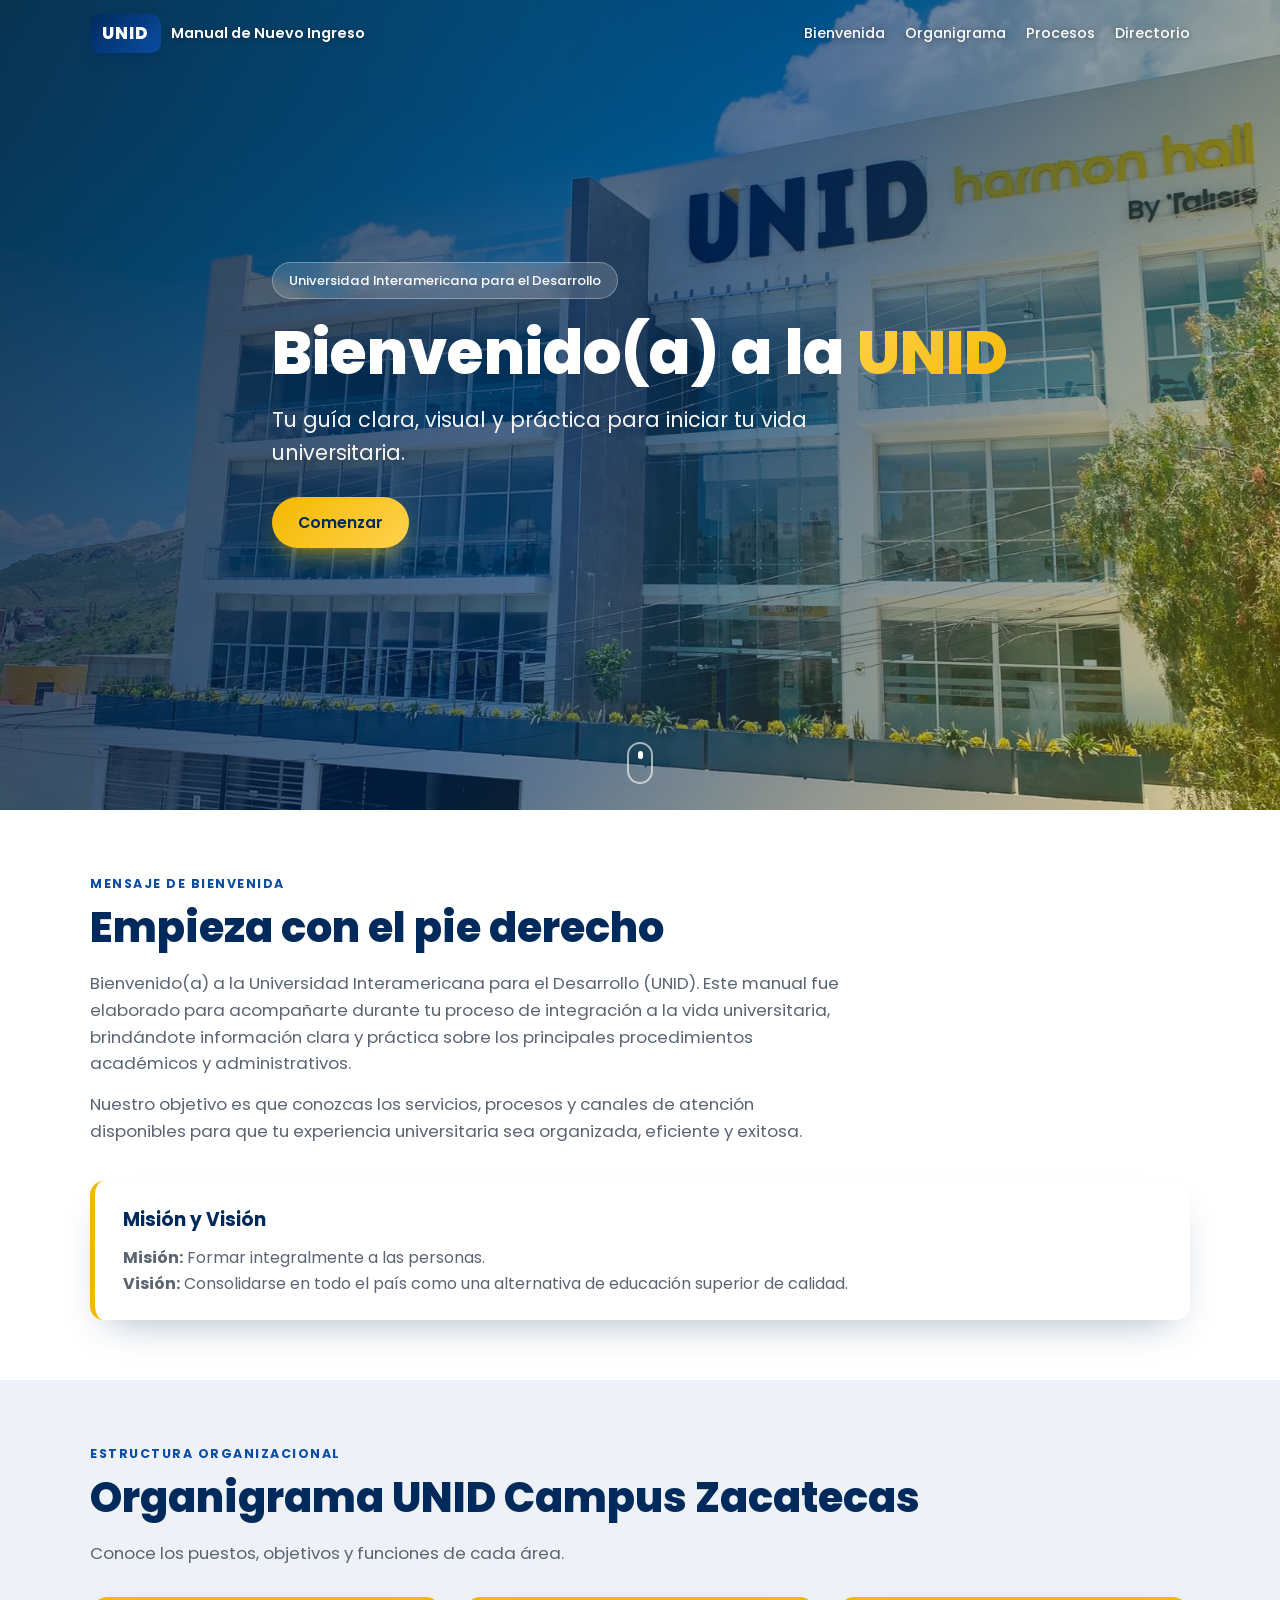
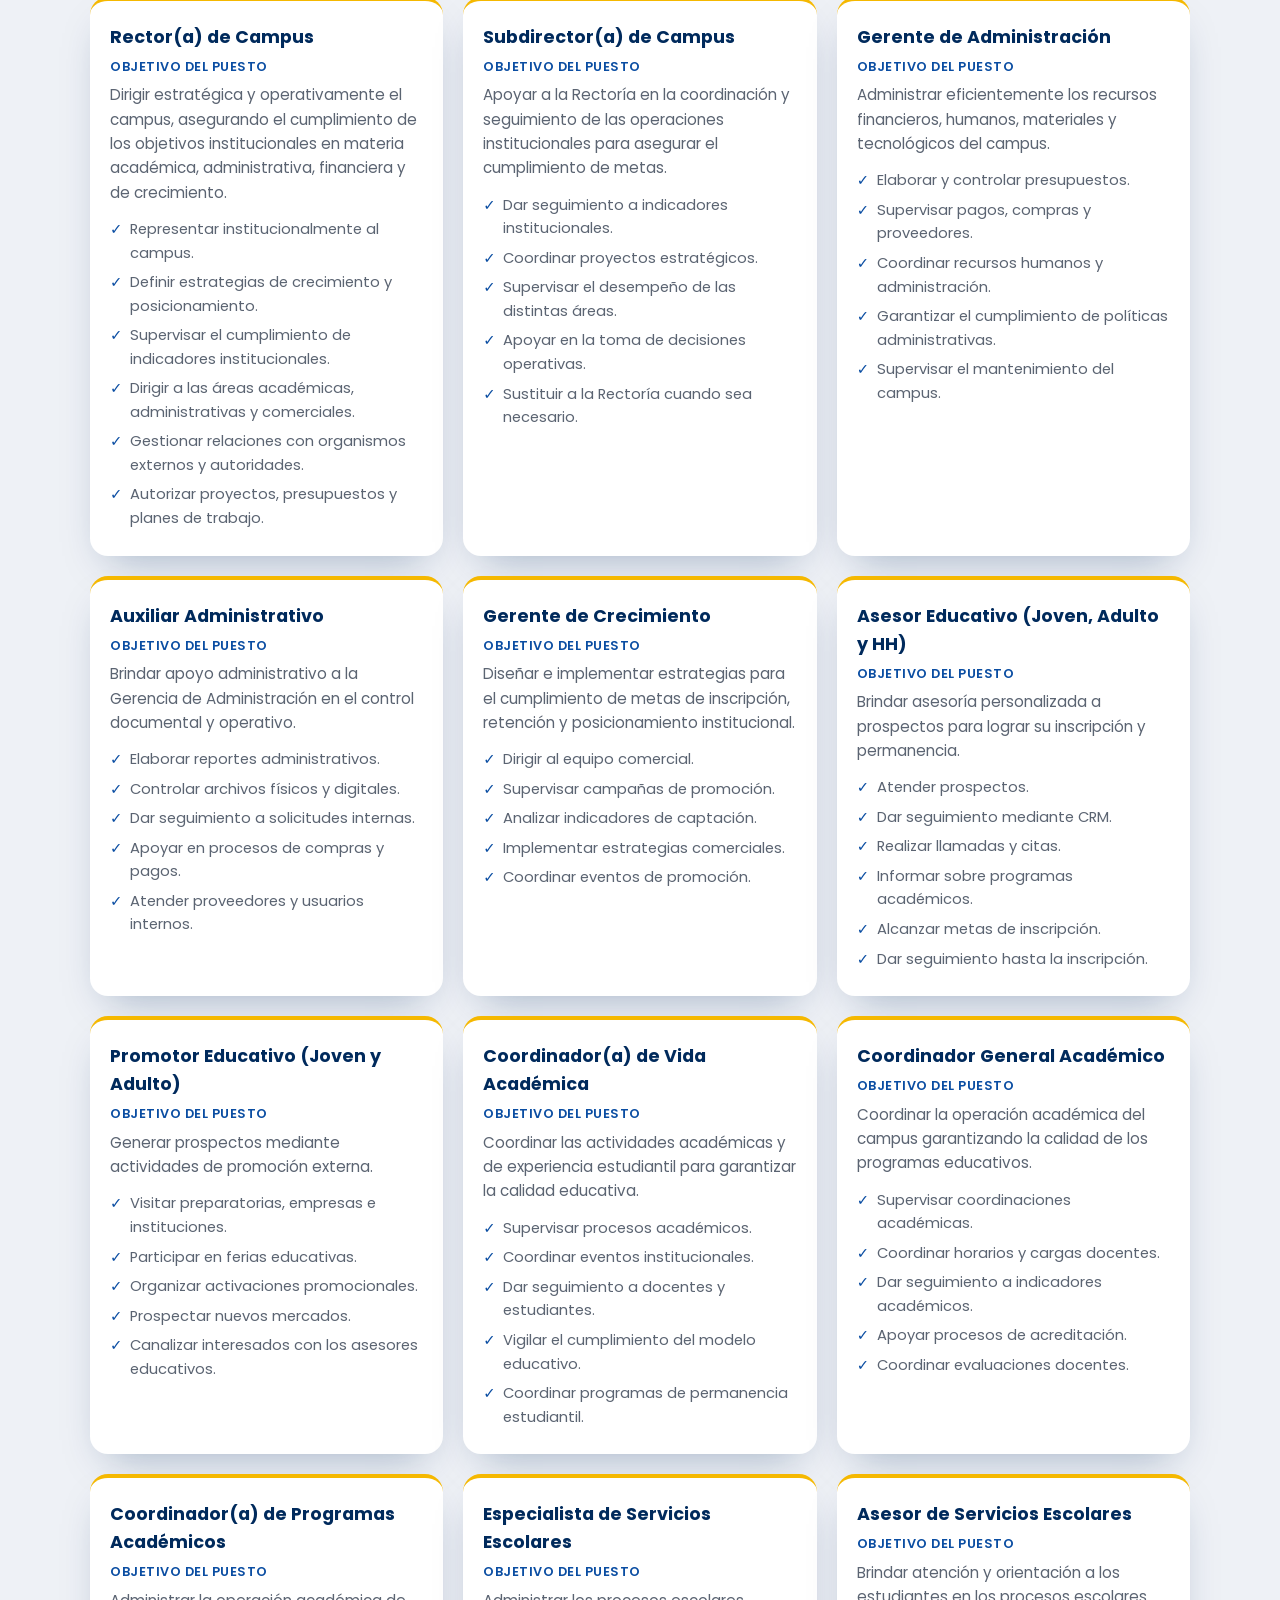
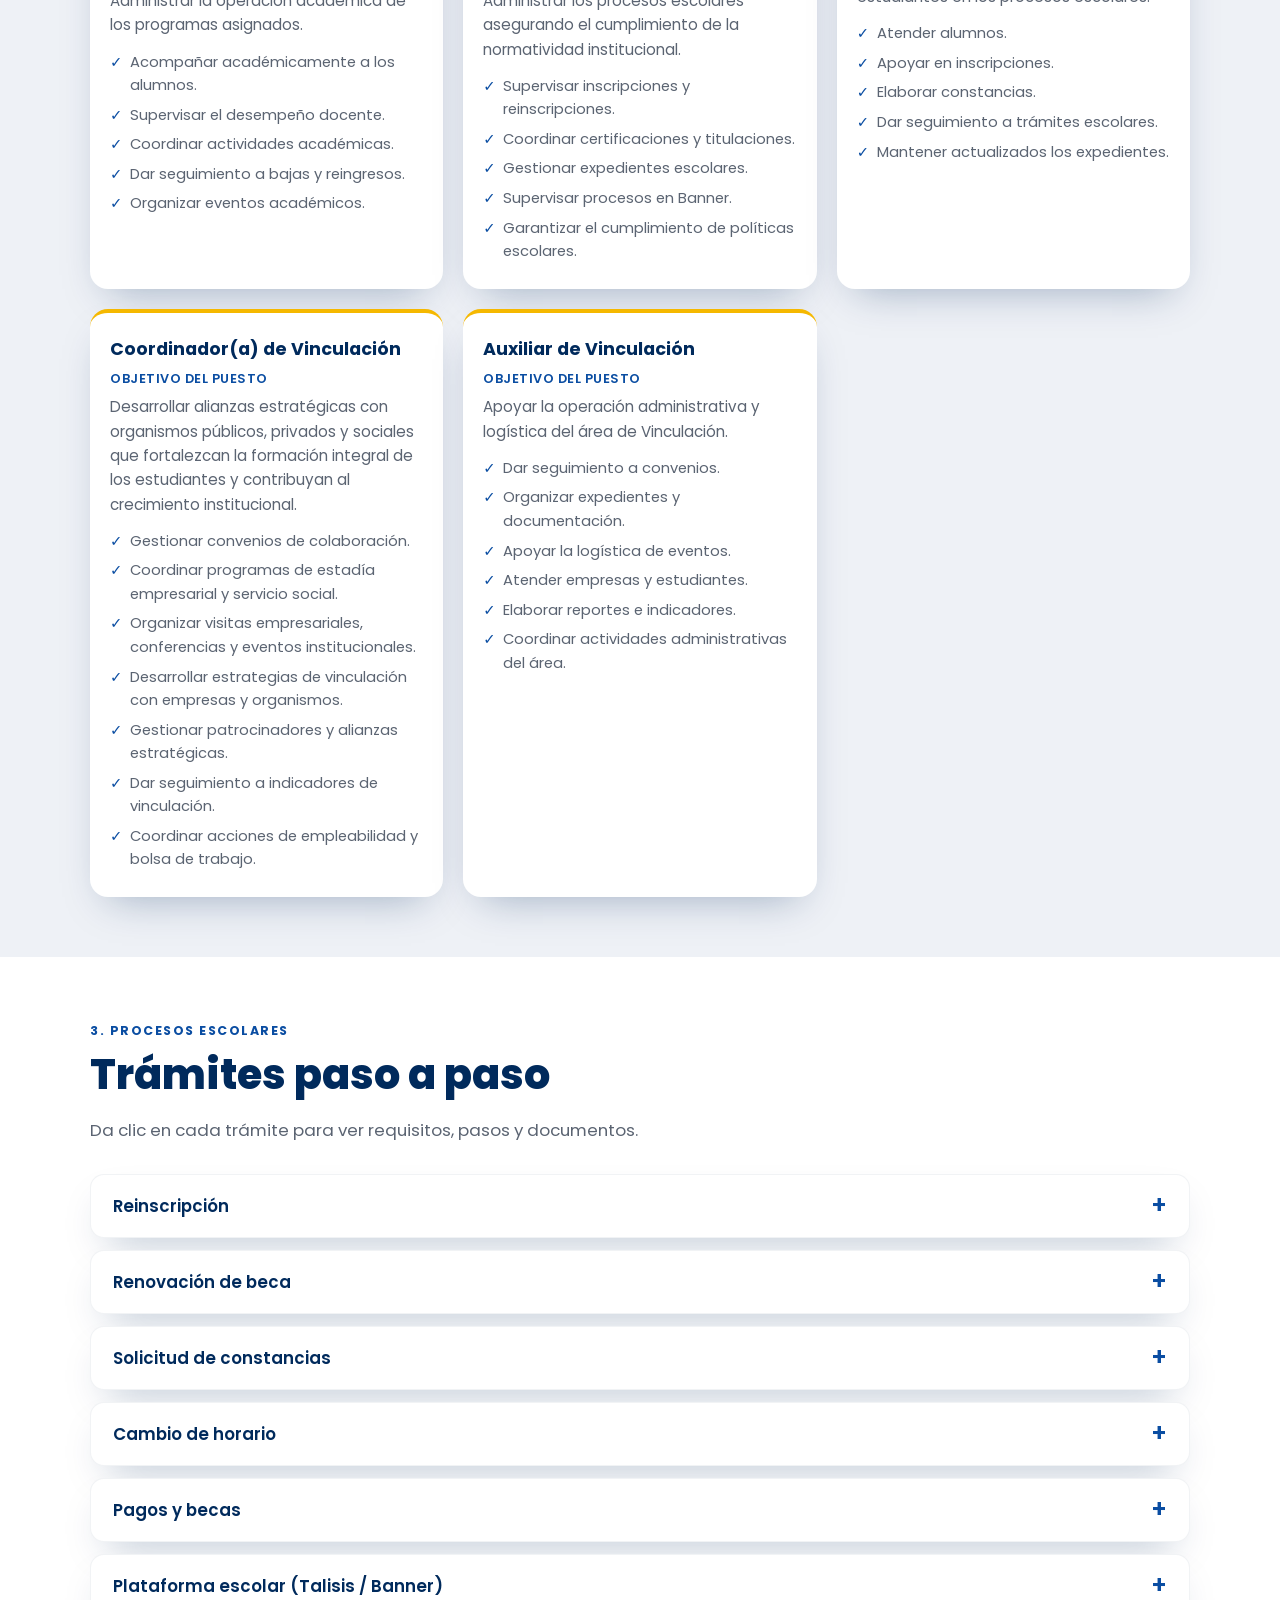
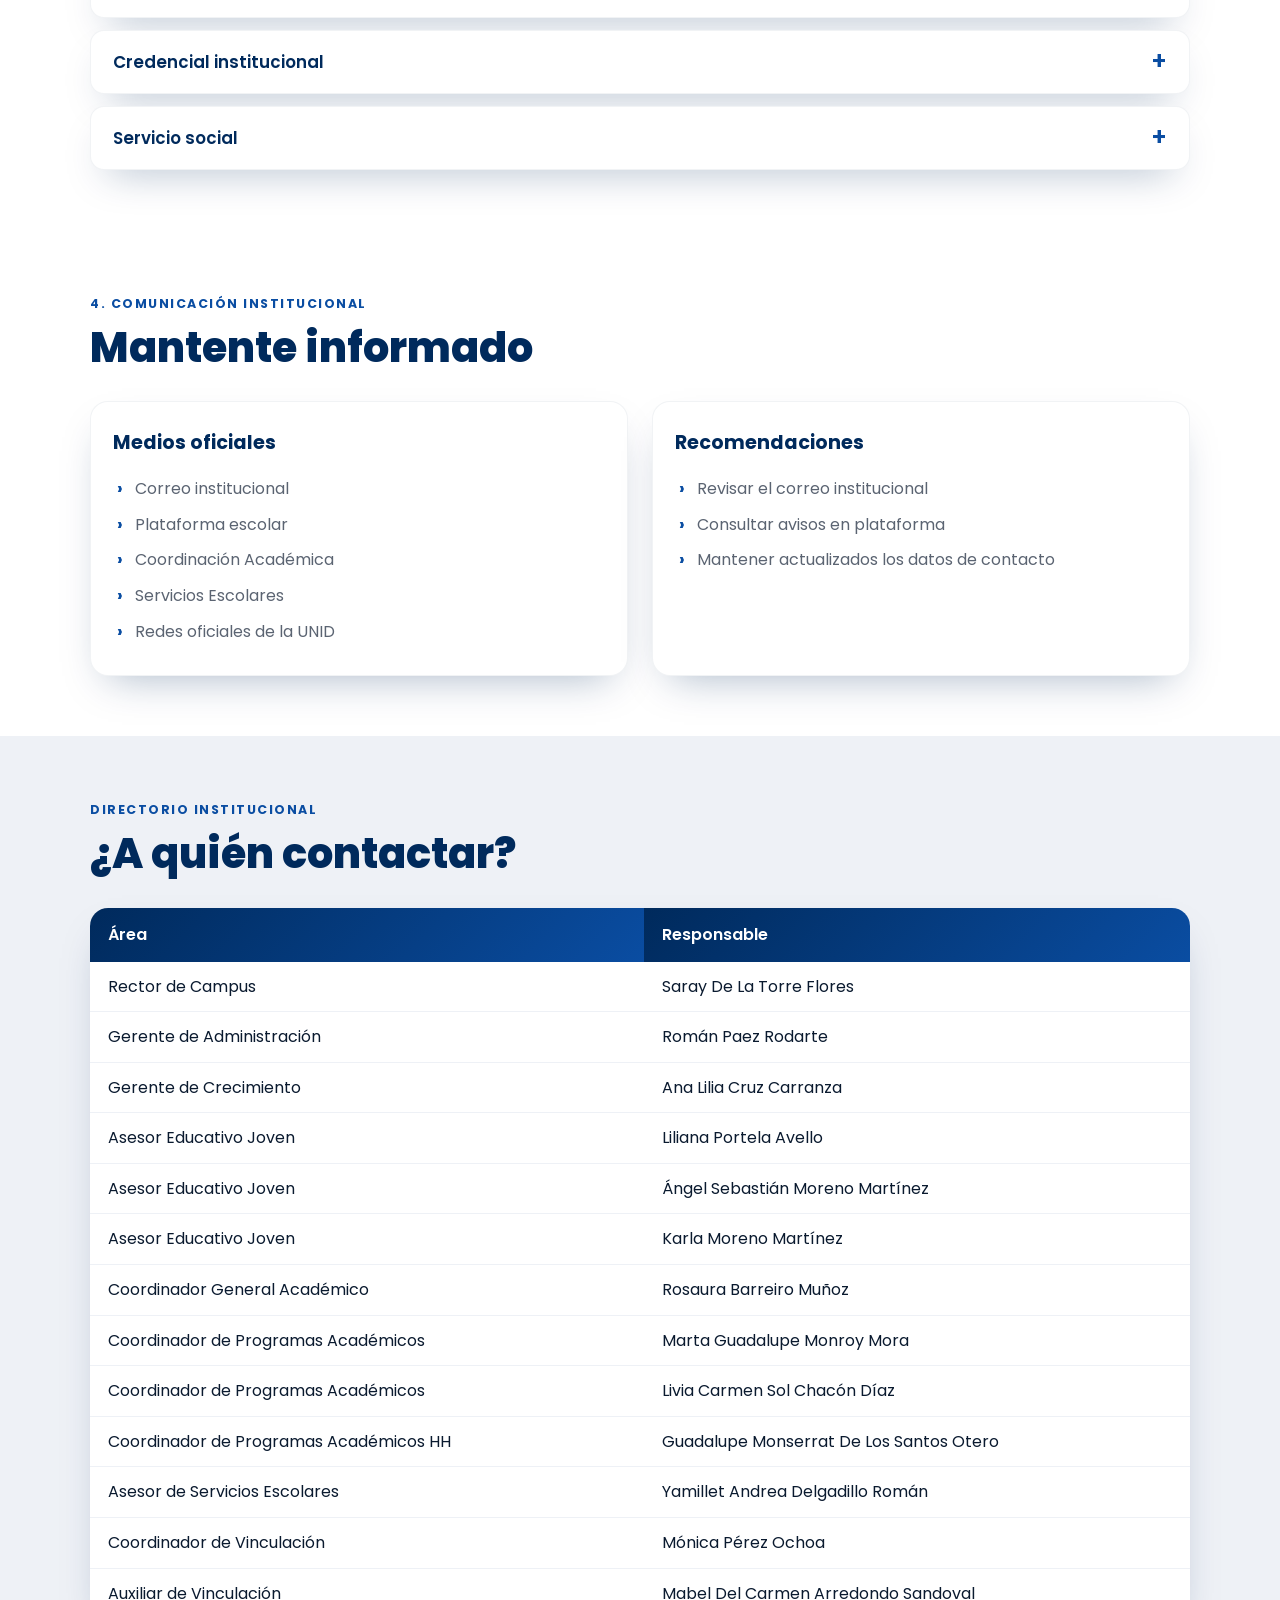
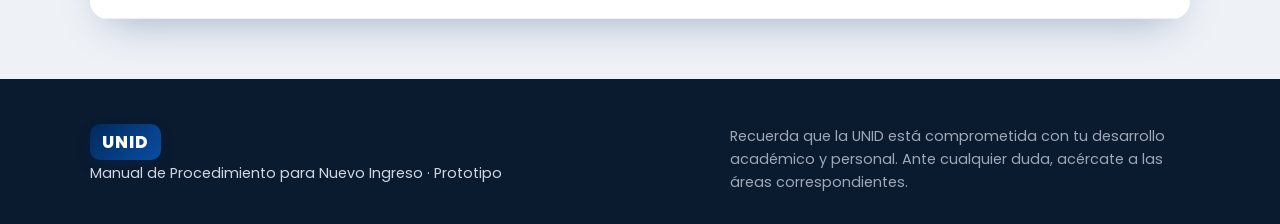
<file: index.html>
<!DOCTYPE html>
<html lang="es">
<head>
  <meta charset="UTF-8" />
  <meta name="viewport" content="width=device-width, initial-scale=1.0, maximum-scale=1.0, user-scalable=yes" />
  <title>Manual de Nuevo Ingreso · UNID</title>
  <link rel="preconnect" href="https://fonts.googleapis.com" />
  <link rel="preconnect" href="https://fonts.gstatic.com" crossorigin />
  <link href="https://fonts.googleapis.com/css2?family=Poppins:wght@300;400;500;600;700;800&display=swap" rel="stylesheet" />
  <link rel="stylesheet" href="css/styles.css" />
</head>
<body>

  <!-- ===== NAVBAR ===== -->
  <header class="navbar" id="navbar">
    <div class="nav-inner">
      <a href="index.html" class="brand">
        <span class="brand-logo">UNID</span>
        <span class="brand-text">Manual de Nuevo Ingreso</span>
      </a>
      <nav class="nav-links" id="navLinks">
        <a href="#bienvenida">Bienvenida</a>
        <a href="#organigrama">Organigrama</a>
        <a href="#procesos">Procesos</a>
        <a href="#directorio">Directorio</a>
      </nav>
      <button class="nav-toggle" id="navToggle" aria-label="Abrir menú">
        <span></span><span></span><span></span>
      </button>
    </div>
  </header>

  <!-- ===== HERO ===== -->
  <section class="hero" id="inicio">
    <div class="hero-photo" id="heroPhoto" style="background-image: url('img/campus.jpg'); background-size: cover; background-position: center;"></div>
    <div class="hero-overlay"></div>
    <div class="hero-content">
      <span class="hero-tag">Universidad Interamericana para el Desarrollo</span>
      <h1>Bienvenido(a) a la <span class="hl">UNID</span></h1>
      <p>Tu guía clara, visual y práctica para iniciar tu vida universitaria.</p>
      <div class="hero-btns">
        <a href="#bienvenida" class="btn btn-primary">Comenzar</a>
      </div>
    </div>
    <div class="scroll-hint"><span></span></div>
  </section>

  <!-- ===== BIENVENIDA ===== -->
  <section class="section" id="bienvenida">
    <div class="container reveal">
      <span class="eyebrow">Mensaje de bienvenida</span>
      <h2 class="section-title">Empieza con el pie derecho</h2>
      <p class="lead">
        Bienvenido(a) a la Universidad Interamericana para el Desarrollo (UNID). Este manual fue
        elaborado para acompañarte durante tu proceso de integración a la vida universitaria,
        brindándote información clara y práctica sobre los principales procedimientos académicos y
        administrativos.
      </p>
      <p class="lead">
        Nuestro objetivo es que conozcas los servicios, procesos y canales de atención disponibles
        para que tu experiencia universitaria sea organizada, eficiente y exitosa.
      </p>
      <div class="qa">
        <h3>Misión y Visión</h3>
        <p><strong>Misión:</strong> Formar integralmente a las personas.</p>
        <p><strong>Visión:</strong> Consolidarse en todo el país como una alternativa de educación superior de calidad.</p>
      </div>
    </div>
  </section>

  <!-- ===== ORGANIGRAMA ===== -->
  <section class="section section-alt" id="organigrama">
    <div class="container">
      <div class="reveal">
        <span class="eyebrow">Estructura organizacional</span>
        <h2 class="section-title">Organigrama UNID Campus Zacatecas</h2>
        <p class="lead">Conoce los puestos, objetivos y funciones de cada área.</p>
      </div>
      <div class="org-grid">

        <article class="office reveal">
          <h3>Rector(a) de Campus</h3>
          <div class="sub">Objetivo del puesto</div>
          <p class="obj-text">Dirigir estratégica y operativamente el campus, asegurando el cumplimiento de los objetivos institucionales en materia académica, administrativa, financiera y de crecimiento.</p>
          <ul>
            <li>Representar institucionalmente al campus.</li>
            <li>Definir estrategias de crecimiento y posicionamiento.</li>
            <li>Supervisar el cumplimiento de indicadores institucionales.</li>
            <li>Dirigir a las áreas académicas, administrativas y comerciales.</li>
            <li>Gestionar relaciones con organismos externos y autoridades.</li>
            <li>Autorizar proyectos, presupuestos y planes de trabajo.</li>
          </ul>
        </article>

        <article class="office reveal">
          <h3>Subdirector(a) de Campus</h3>
          <div class="sub">Objetivo del puesto</div>
          <p class="obj-text">Apoyar a la Rectoría en la coordinación y seguimiento de las operaciones institucionales para asegurar el cumplimiento de metas.</p>
          <ul>
            <li>Dar seguimiento a indicadores institucionales.</li>
            <li>Coordinar proyectos estratégicos.</li>
            <li>Supervisar el desempeño de las distintas áreas.</li>
            <li>Apoyar en la toma de decisiones operativas.</li>
            <li>Sustituir a la Rectoría cuando sea necesario.</li>
          </ul>
        </article>

        <article class="office reveal">
          <h3>Gerente de Administración</h3>
          <div class="sub">Objetivo del puesto</div>
          <p class="obj-text">Administrar eficientemente los recursos financieros, humanos, materiales y tecnológicos del campus.</p>
          <ul>
            <li>Elaborar y controlar presupuestos.</li>
            <li>Supervisar pagos, compras y proveedores.</li>
            <li>Coordinar recursos humanos y administración.</li>
            <li>Garantizar el cumplimiento de políticas administrativas.</li>
            <li>Supervisar el mantenimiento del campus.</li>
          </ul>
        </article>

        <article class="office reveal">
          <h3>Auxiliar Administrativo</h3>
          <div class="sub">Objetivo del puesto</div>
          <p class="obj-text">Brindar apoyo administrativo a la Gerencia de Administración en el control documental y operativo.</p>
          <ul>
            <li>Elaborar reportes administrativos.</li>
            <li>Controlar archivos físicos y digitales.</li>
            <li>Dar seguimiento a solicitudes internas.</li>
            <li>Apoyar en procesos de compras y pagos.</li>
            <li>Atender proveedores y usuarios internos.</li>
          </ul>
        </article>

        <article class="office reveal">
          <h3>Gerente de Crecimiento</h3>
          <div class="sub">Objetivo del puesto</div>
          <p class="obj-text">Diseñar e implementar estrategias para el cumplimiento de metas de inscripción, retención y posicionamiento institucional.</p>
          <ul>
            <li>Dirigir al equipo comercial.</li>
            <li>Supervisar campañas de promoción.</li>
            <li>Analizar indicadores de captación.</li>
            <li>Implementar estrategias comerciales.</li>
            <li>Coordinar eventos de promoción.</li>
          </ul>
        </article>

        <article class="office reveal">
          <h3>Asesor Educativo (Joven, Adulto y HH)</h3>
          <div class="sub">Objetivo del puesto</div>
          <p class="obj-text">Brindar asesoría personalizada a prospectos para lograr su inscripción y permanencia.</p>
          <ul>
            <li>Atender prospectos.</li>
            <li>Dar seguimiento mediante CRM.</li>
            <li>Realizar llamadas y citas.</li>
            <li>Informar sobre programas académicos.</li>
            <li>Alcanzar metas de inscripción.</li>
            <li>Dar seguimiento hasta la inscripción.</li>
          </ul>
        </article>

        <article class="office reveal">
          <h3>Promotor Educativo (Joven y Adulto)</h3>
          <div class="sub">Objetivo del puesto</div>
          <p class="obj-text">Generar prospectos mediante actividades de promoción externa.</p>
          <ul>
            <li>Visitar preparatorias, empresas e instituciones.</li>
            <li>Participar en ferias educativas.</li>
            <li>Organizar activaciones promocionales.</li>
            <li>Prospectar nuevos mercados.</li>
            <li>Canalizar interesados con los asesores educativos.</li>
          </ul>
        </article>

        <article class="office reveal">
          <h3>Coordinador(a) de Vida Académica</h3>
          <div class="sub">Objetivo del puesto</div>
          <p class="obj-text">Coordinar las actividades académicas y de experiencia estudiantil para garantizar la calidad educativa.</p>
          <ul>
            <li>Supervisar procesos académicos.</li>
            <li>Coordinar eventos institucionales.</li>
            <li>Dar seguimiento a docentes y estudiantes.</li>
            <li>Vigilar el cumplimiento del modelo educativo.</li>
            <li>Coordinar programas de permanencia estudiantil.</li>
          </ul>
        </article>

        <article class="office reveal">
          <h3>Coordinador General Académico</h3>
          <div class="sub">Objetivo del puesto</div>
          <p class="obj-text">Coordinar la operación académica del campus garantizando la calidad de los programas educativos.</p>
          <ul>
            <li>Supervisar coordinaciones académicas.</li>
            <li>Coordinar horarios y cargas docentes.</li>
            <li>Dar seguimiento a indicadores académicos.</li>
            <li>Apoyar procesos de acreditación.</li>
            <li>Coordinar evaluaciones docentes.</li>
          </ul>
        </article>

        <article class="office reveal">
          <h3>Coordinador(a) de Programas Académicos</h3>
          <div class="sub">Objetivo del puesto</div>
          <p class="obj-text">Administrar la operación académica de los programas asignados.</p>
          <ul>
            <li>Acompañar académicamente a los alumnos.</li>
            <li>Supervisar el desempeño docente.</li>
            <li>Coordinar actividades académicas.</li>
            <li>Dar seguimiento a bajas y reingresos.</li>
            <li>Organizar eventos académicos.</li>
          </ul>
        </article>

        <article class="office reveal">
          <h3>Especialista de Servicios Escolares</h3>
          <div class="sub">Objetivo del puesto</div>
          <p class="obj-text">Administrar los procesos escolares asegurando el cumplimiento de la normatividad institucional.</p>
          <ul>
            <li>Supervisar inscripciones y reinscripciones.</li>
            <li>Coordinar certificaciones y titulaciones.</li>
            <li>Gestionar expedientes escolares.</li>
            <li>Supervisar procesos en Banner.</li>
            <li>Garantizar el cumplimiento de políticas escolares.</li>
          </ul>
        </article>

        <article class="office reveal">
          <h3>Asesor de Servicios Escolares</h3>
          <div class="sub">Objetivo del puesto</div>
          <p class="obj-text">Brindar atención y orientación a los estudiantes en los procesos escolares.</p>
          <ul>
            <li>Atender alumnos.</li>
            <li>Apoyar en inscripciones.</li>
            <li>Elaborar constancias.</li>
            <li>Dar seguimiento a trámites escolares.</li>
            <li>Mantener actualizados los expedientes.</li>
          </ul>
        </article>

        <article class="office reveal">
          <h3>Coordinador(a) de Vinculación</h3>
          <div class="sub">Objetivo del puesto</div>
          <p class="obj-text">Desarrollar alianzas estratégicas con organismos públicos, privados y sociales que fortalezcan la formación integral de los estudiantes y contribuyan al crecimiento institucional.</p>
          <ul>
            <li>Gestionar convenios de colaboración.</li>
            <li>Coordinar programas de estadía empresarial y servicio social.</li>
            <li>Organizar visitas empresariales, conferencias y eventos institucionales.</li>
            <li>Desarrollar estrategias de vinculación con empresas y organismos.</li>
            <li>Gestionar patrocinadores y alianzas estratégicas.</li>
            <li>Dar seguimiento a indicadores de vinculación.</li>
            <li>Coordinar acciones de empleabilidad y bolsa de trabajo.</li>
          </ul>
        </article>

        <article class="office reveal">
          <h3>Auxiliar de Vinculación</h3>
          <div class="sub">Objetivo del puesto</div>
          <p class="obj-text">Apoyar la operación administrativa y logística del área de Vinculación.</p>
          <ul>
            <li>Dar seguimiento a convenios.</li>
            <li>Organizar expedientes y documentación.</li>
            <li>Apoyar la logística de eventos.</li>
            <li>Atender empresas y estudiantes.</li>
            <li>Elaborar reportes e indicadores.</li>
            <li>Coordinar actividades administrativas del área.</li>
          </ul>
        </article>

      </div>
    </div>
  </section>

  <!-- ===== PROCESOS ESCOLARES ===== -->
  <section class="section" id="procesos">
    <div class="container">
      <div class="reveal">
        <span class="eyebrow">3. Procesos escolares</span>
        <h2 class="section-title">Trámites paso a paso</h2>
        <p class="lead">Da clic en cada trámite para ver requisitos, pasos y documentos.</p>
      </div>

      <div class="accordion" id="accordion">

        <!-- Reinscripción -->
        <div class="acc-item reveal">
          <button class="acc-head">Reinscripción <span class="acc-ico">+</span></button>
          <div class="acc-body">
            <h4>Requisitos</h4>
            <ul><li>No tener adeudos</li><li>Haber concluido el cuatrimestre anterior</li><li>Realizar el pago correspondiente</li></ul>
            <h4>Procedimiento</h4>
            <ol><li>Verificar adeudos</li><li>Realizar pago</li><li>Confirmar materias inscritas</li><li>Consultar horario actualizado</li></ol>
            <h4>Fechas importantes</h4>
            <p class="pending">[PENDIENTE] Agregar calendario institucional.</p>
          </div>
        </div>

        <!-- Renovación de Beca -->
        <div class="acc-item reveal">
          <button class="acc-head">Renovación de beca <span class="acc-ico">+</span></button>
          <div class="acc-body">
            <div class="highlight-box">
              <p><strong>Proceso de renovación de beca:</strong></p>
              <p>Los alumnos que aprobaron el cuatrimestre anterior tendrán que pagar su reinscripción al siguiente cuatrimestre como máximo el día que indiquen las áreas correspondientes sin penalización de beca por pago tardío ni recargos, de no haber cubierto el monto a esta fecha, deberán cubrir el costo de la reinscripción con lo que se especifique.</p>
            </div>

            <h4>Requisitos para renovación de beca</h4>
            <ul>
              <li>Contar con un promedio mínimo de 8.5 en el ciclo inmediato anterior (no se considera la asignatura de inglés, ni materias no curriculares para promedio).</li>
              <li>Aprobar todas las asignaturas (incluyendo inglés).</li>
              <li>Estar debidamente inscrito en el periodo a cursar y no presentar adeudos con la institución (revisar tabla de fechas límites de pago de reinscripción punto III).</li>
              <li>En caso de que el alumno solicite el estudio socioeconómico, deberá acudir a la Administración para tramitar la ficha de pago correspondiente (Costo: $983.00).</li>
              <li>Realizar el trámite de renovación en las fechas establecidas en la convocatoria dentro de banner autoservicio.</li>
              <li>Realizar el pago del servicio de educación garantizada (No aplica para beca SEP).</li>
              <li>Realizar cuatrimestralmente la evaluación docente.</li>
              <li>Cumplir con las horas de servicio becario asignadas durante el periodo.</li>
            </ul>

            <div class="highlight-box warning">
              <p><strong>⚠️ Penalizaciones:</strong> El no cumplir alguno de los requisitos anteriormente descritos el alumno será penalizado con -5% del total de su beca. A su segunda incidencia el alumno pierde su beca y puede optar por crédito educativo.</p>
            </div>
          </div>
        </div>

        <!-- Solicitud de constancias -->
        <div class="acc-item reveal">
          <button class="acc-head">Solicitud de constancias <span class="acc-ico">+</span></button>
          <div class="acc-body">
            <h4>Documentos requeridos</h4>
            <ul><li>Credencial institucional o identificación oficial</li></ul>
            <h4>Pasos</h4>
            <ol><li>Solicitar en Servicios Escolares</li><li>Realizar pago correspondiente (si aplica)</li><li>Esperar tiempo de elaboración</li><li>Recoger documento</li></ol>
          </div>
        </div>

        <!-- Cambio de horario -->
        <div class="acc-item reveal">
          <button class="acc-head">Cambio de horario <span class="acc-ico">+</span></button>
          <div class="acc-body">
            <h4>Requisitos</h4>
            <ul><li>Disponibilidad de grupos</li><li>Autorización académica</li></ul>
            <h4>Procedimiento</h4>
            <ol><li>Acudir con Coordinación Académica</li><li>Presentar motivo del cambio</li><li>Verificar disponibilidad</li><li>Confirmar modificación</li></ol>
          </div>
        </div>

        <!-- Pagos y becas -->
        <div class="acc-item reveal">
          <button class="acc-head">Pagos y becas <span class="acc-ico">+</span></button>
          <div class="acc-body">
            <h4>Opciones de pago</h4>
            <ul><li>Caja institucional</li><li>Transferencia bancaria</li><li>Plataformas autorizadas</li></ul>
            <h4>Recomendaciones</h4>
            <ul><li>Conservar comprobantes</li><li>Realizar pagos antes de la fecha límite</li><li>Verificar aplicación del pago</li></ul>
            <h4>Becas — Requisitos generales</h4>
            <ul><li>Promedio establecido</li><li>Documentación solicitada</li><li>Cumplimiento de convocatoria</li></ul>
            <h4>Becas — Procedimiento</h4>
            <ol><li>Solicitar información</li><li>Entregar documentación</li><li>Esperar dictamen</li><li>Recibir resultado</li></ol>
          </div>
        </div>

        <!-- Plataforma escolar -->
        <div class="acc-item reveal">
          <button class="acc-head">Plataforma escolar (Talisis / Banner) <span class="acc-ico">+</span></button>
          <div class="acc-body">
            <h4>¿Cómo ingresar?</h4>
            <ol><li>Ingresar al portal institucional</li><li>Capturar usuario</li><li>Ingresar contraseña</li><li>Seleccionar acceso a plataforma</li></ol>
            <h4>Recuperar contraseña</h4>
            <ol><li>Seleccionar "Olvidé mi contraseña"</li><li>Ingresar correo institucional</li><li>Seguir instrucciones recibidas</li><li>Crear nueva contraseña</li></ol>
            <h4>Entrega de tareas</h4>
            <ol><li>Ingresar a la materia</li><li>Seleccionar actividad</li><li>Adjuntar archivo</li><li>Verificar envío exitoso</li><li>Confirmar recepción</li></ol>
            <p class="pending">[PENDIENTE] URL del portal institucional.</p>
          </div>
        </div>

        <!-- Credencial institucional -->
        <div class="acc-item reveal">
          <button class="acc-head">Credencial institucional <span class="acc-ico">+</span></button>
          <div class="acc-body">
            <h4>Requisitos</h4>
            <ul><li>Fotografía reciente</li><li>Comprobante de inscripción</li></ul>
            <h4>Procedimiento</h4>
            <ol><li>Solicitar elaboración</li><li>Entregar documentación</li><li>Recoger credencial en fecha indicada</li></ol>
          </div>
        </div>

        <!-- Servicio social -->
        <div class="acc-item reveal">
          <button class="acc-head">Servicio social <span class="acc-ico">+</span></button>
          <div class="acc-body">
            <h4>¿Qué es?</h4>
            <p>Actividad formativa que permite aplicar conocimientos adquiridos en beneficio de la sociedad.</p>
            <h4>Requisitos</h4>
            <ul><li>Créditos académicos requeridos</li><li>Documentación solicitada</li></ul>
            <h4>Procedimiento</h4>
            <ol><li>Acudir a Vinculación</li><li>Seleccionar programa</li><li>Registrar actividades</li><li>Entregar reportes</li><li>Liberar servicio social</li></ol>
          </div>
        </div>

      </div>
    </div>
  </section>

  <!-- ===== COMUNICACIÓN ===== -->
  <section class="section" id="comunicacion">
    <div class="container reveal">
      <span class="eyebrow">4. Comunicación institucional</span>
      <h2 class="section-title">Mantente informado</h2>
      <div class="cards-2">
        <div class="card">
          <h3>Medios oficiales</h3>
          <ul><li>Correo institucional</li><li>Plataforma escolar</li><li>Coordinación Académica</li><li>Servicios Escolares</li><li>Redes oficiales de la UNID</li></ul>
        </div>
        <div class="card">
          <h3>Recomendaciones</h3>
          <ul><li>Revisar el correo institucional</li><li>Consultar avisos en plataforma</li><li>Mantener actualizados los datos de contacto</li></ul>
        </div>
      </div>
    </div>
  </section>

<!-- ===== DIRECTORIO ===== -->
<section class="section section-alt" id="directorio">
  <div class="container reveal">
    <span class="eyebrow">Directorio institucional</span>
    <h2 class="section-title">¿A quién contactar?</h2>
    <div class="table-wrap">
      <table class="directory">
        <thead>
          <tr><th>Área</th><th>Responsable</th></tr>
        </thead>
        <tbody>
          <tr><td>Rector de Campus</td><td>Saray De La Torre Flores</td></tr>
          <tr><td>Gerente de Administración</td><td>Román Paez Rodarte</td></tr>
          <tr><td>Gerente de Crecimiento</td><td>Ana Lilia Cruz Carranza</td></tr>
          <tr><td>Asesor Educativo Joven</td><td>Liliana Portela Avello</td></tr>
          <tr><td>Asesor Educativo Joven</td><td>Ángel Sebastián Moreno Martínez</td></tr>
          <tr><td>Asesor Educativo Joven</td><td>Karla Moreno Martínez</td></tr>
          <tr><td>Coordinador General Académico</td><td>Rosaura Barreiro Muñoz</td></tr>
          <tr><td>Coordinador de Programas Académicos</td><td>Marta Guadalupe Monroy Mora</td></tr>
          <tr><td>Coordinador de Programas Académicos</td><td>Livia Carmen Sol Chacón Díaz</td></tr>
          <tr><td>Coordinador de Programas Académicos HH</td><td>Guadalupe Monserrat De Los Santos Otero</td></tr>
          <tr><td>Asesor de Servicios Escolares</td><td>Yamillet Andrea Delgadillo Román</td></tr>
          <tr><td>Coordinador de Vinculación</td><td>Mónica Pérez Ochoa</td></tr>
          <tr><td>Auxiliar de Vinculación</td><td>Mabel Del Carmen Arredondo Sandoval</td></tr>
        </tbody>
      </table>
    </div>
  </div>
</section>

  <!-- ===== FOOTER ===== -->
  <footer class="footer">
    <div class="container footer-inner">
      <div>
        <span class="brand-logo">UNID</span>
        <p>Manual de Procedimiento para Nuevo Ingreso · Prototipo</p>
      </div>
      <p class="footer-note">Recuerda que la UNID está comprometida con tu desarrollo académico y personal. Ante cualquier duda, acércate a las áreas correspondientes.</p>
    </div>
  </footer>

  <script src="js/script.js"></script>
</body>
</html>
</file>
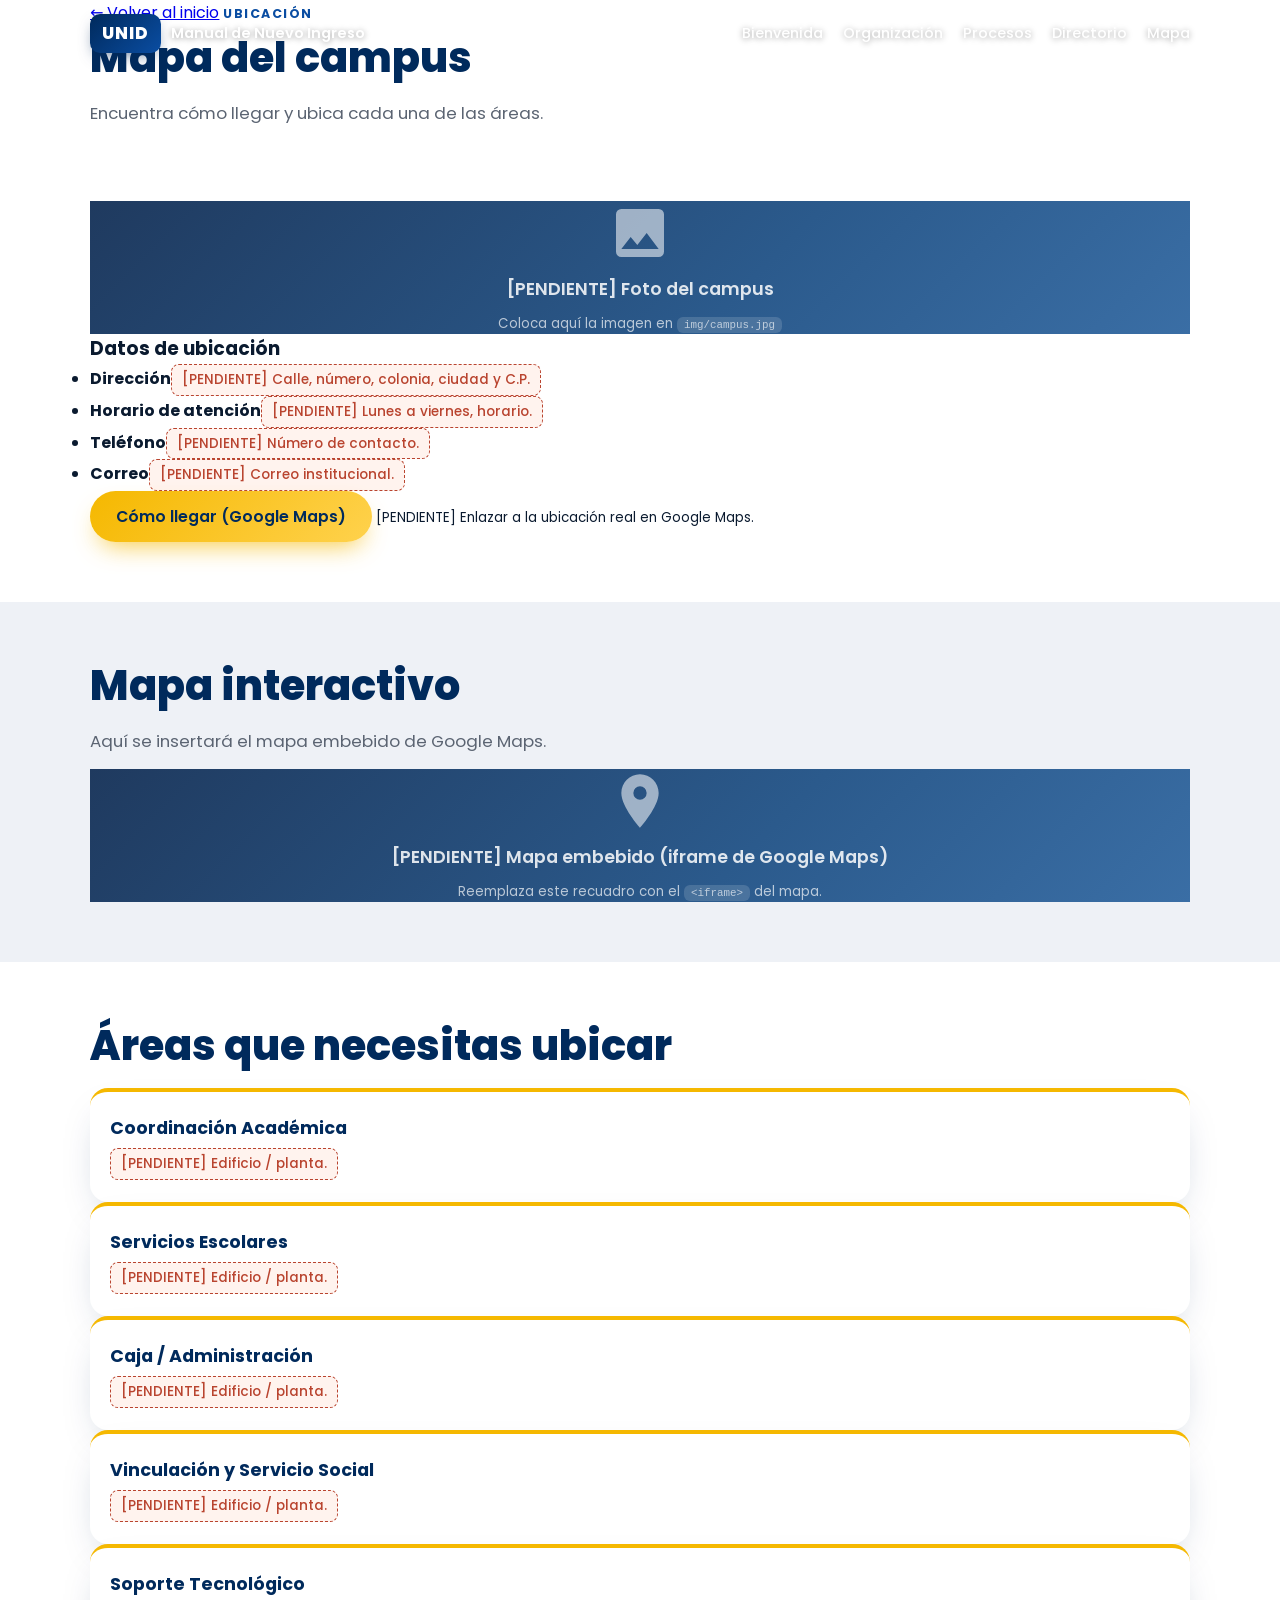
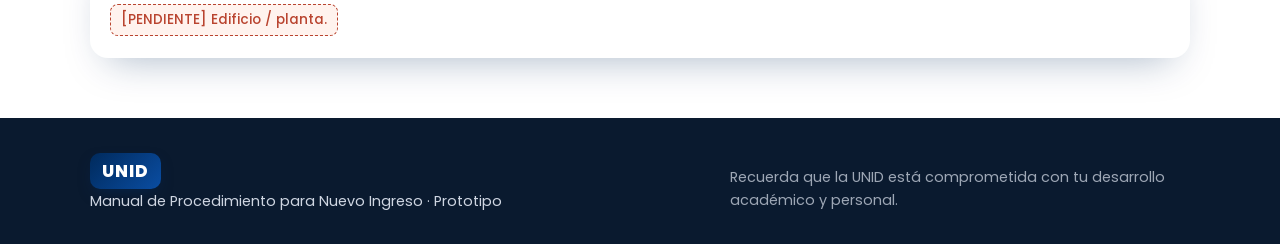
<file: mapa.html>
<!DOCTYPE html>
<html lang="es">
<head>
  <meta charset="UTF-8" />
  <meta name="viewport" content="width=device-width, initial-scale=1.0" />
  <title>Mapa del Campus · UNID</title>
  <link rel="preconnect" href="https://fonts.googleapis.com" />
  <link rel="preconnect" href="https://fonts.gstatic.com" crossorigin />
  <link href="https://fonts.googleapis.com/css2?family=Poppins:wght@300;400;500;600;700;800&display=swap" rel="stylesheet" />
  <link rel="stylesheet" href="css/styles.css" />
</head>
<body>

  <!-- ===== NAVBAR ===== -->
  <header class="navbar scrolled" id="navbar">
    <div class="nav-inner">
      <a href="index.html" class="brand">
        <span class="brand-logo">UNID</span>
        <span class="brand-text">Manual de Nuevo Ingreso</span>
      </a>
      <nav class="nav-links" id="navLinks">
        <a href="index.html#bienvenida">Bienvenida</a>
        <a href="index.html#organizacion">Organización</a>
        <a href="index.html#procesos">Procesos</a>
        <a href="index.html#directorio">Directorio</a>
        <a href="mapa.html" class="nav-cta active">Mapa</a>
      </nav>
      <button class="nav-toggle" id="navToggle" aria-label="Abrir menú">
        <span></span><span></span><span></span>
      </button>
    </div>
  </header>

  <!-- ===== ENCABEZADO ===== -->
  <section class="page-head">
    <div class="container">
      <a href="index.html" class="back-link">← Volver al inicio</a>
      <span class="eyebrow">Ubicación</span>
      <h1 class="section-title">Mapa del campus</h1>
      <p class="lead">Encuentra cómo llegar y ubica cada una de las áreas.</p>
    </div>
  </section>

  <!-- ===== CONTENIDO MAPA ===== -->
  <section class="section">
    <div class="container map-grid">

      <!-- Foto del campus (placeholder) -->
      <div class="map-photo reveal">
        <div class="photo-placeholder big">
          <svg viewBox="0 0 24 24" width="64" height="64"><path fill="currentColor" d="M21 19V5a2 2 0 0 0-2-2H5a2 2 0 0 0-2 2v14a2 2 0 0 0 2 2h14a2 2 0 0 0 2-2M8.5 13.5l2.5 3l3.5-4.5l4.5 6H5z"/></svg>
          <p>[PENDIENTE] Foto del campus</p>
          <small>Coloca aquí la imagen en <code>img/campus.jpg</code></small>
        </div>
      </div>

      <!-- Info de dirección -->
      <aside class="map-info reveal">
        <h3>Datos de ubicación</h3>
        <ul class="info-list">
          <li>
            <span class="info-ico"></span>
            <div><strong>Dirección</strong><p class="pending">[PENDIENTE] Calle, número, colonia, ciudad y C.P.</p></div>
          </li>
          <li>
            <span class="info-ico"></span>
            <div><strong>Horario de atención</strong><p class="pending">[PENDIENTE] Lunes a viernes, horario.</p></div>
          </li>
          <li>
            <span class="info-ico"></span>
            <div><strong>Teléfono</strong><p class="pending">[PENDIENTE] Número de contacto.</p></div>
          </li>
          <li>
            <span class="info-ico"></span>
            <div><strong>Correo</strong><p class="pending">[PENDIENTE] Correo institucional.</p></div>
          </li>
        </ul>
        <a href="#" class="btn btn-primary btn-block" id="comoLlegar">Cómo llegar (Google Maps)</a>
        <small class="hint-note">[PENDIENTE] Enlazar a la ubicación real en Google Maps.</small>
      </aside>
    </div>
  </section>

  <!-- ===== MAPA INTERACTIVO (placeholder) ===== -->
  <section class="section section-alt">
    <div class="container reveal">
      <h2 class="section-title">Mapa interactivo</h2>
      <p class="lead">Aquí se insertará el mapa embebido de Google Maps.</p>
      <div class="map-embed">
        <div class="photo-placeholder big">
          <svg viewBox="0 0 24 24" width="64" height="64"><path fill="currentColor" d="M12 2C8.13 2 5 5.13 5 9c0 5.25 7 13 7 13s7-7.75 7-13c0-3.87-3.13-7-7-7m0 9.5a2.5 2.5 0 0 1 0-5a2.5 2.5 0 0 1 0 5"/></svg>
          <p>[PENDIENTE] Mapa embebido (iframe de Google Maps)</p>
          <small>Reemplaza este recuadro con el <code>&lt;iframe&gt;</code> del mapa.</small>
        </div>
      </div>
    </div>
  </section>

  <!-- ===== ÁREAS DEL CAMPUS ===== -->
  <section class="section">
    <div class="container reveal">
      <h2 class="section-title">Áreas que necesitas ubicar</h2>
      <div class="cards-grid">
        <article class="office"><h3>Coordinación Académica</h3><p class="pending">[PENDIENTE] Edificio / planta.</p></article>
        <article class="office"><h3>Servicios Escolares</h3><p class="pending">[PENDIENTE] Edificio / planta.</p></article>
        <article class="office"><h3>Caja / Administración</h3><p class="pending">[PENDIENTE] Edificio / planta.</p></article>
        <article class="office"><h3>Vinculación y Servicio Social</h3><p class="pending">[PENDIENTE] Edificio / planta.</p></article>
        <article class="office"><h3>Soporte Tecnológico</h3><p class="pending">[PENDIENTE] Edificio / planta.</p></article>
      </div>
    </div>
  </section>

  <!-- ===== FOOTER ===== -->
  <footer class="footer">
    <div class="container footer-inner">
      <div>
        <span class="brand-logo">UNID</span>
        <p>Manual de Procedimiento para Nuevo Ingreso · Prototipo</p>
      </div>
      <p class="footer-note">Recuerda que la UNID está comprometida con tu desarrollo académico y personal.</p>
    </div>
  </footer>

  <script src="js/script.js"></script>
</body>
</html>
</file>
<file: css/styles.css>
/* ===========================================================
   UNID · Manual de Nuevo Ingreso — Prototipo
   =========================================================== */

:root {
  --azul: #002a5c;
  --azul-2: #0a4da2;
  --dorado: #f5b800;
  --dorado-2: #ffd24d;
  --tinta: #0a1a2f;
  --gris: #5b6472;
  --gris-cl: #eef1f6;
  --blanco: #ffffff;
  --pendiente: #b9442f;
  --pendiente-bg: #fff3ee;
  --sombra: 0 18px 40px -18px rgba(0, 42, 92, .35);
  --radio: 18px;
  --max: 1140px;
}

* {
  margin: 0;
  padding: 0;
  box-sizing: border-box;
}

html {
  scroll-behavior: smooth;
  scroll-padding-top: 80px;
}

body {
  font-family: 'Poppins', system-ui, sans-serif;
  color: var(--tinta);
  background: var(--blanco);
  line-height: 1.6;
  overflow-x: hidden;
}

.container {
  width: 100%;
  max-width: var(--max);
  margin: 0 auto;
  padding: 0 20px;
}

/* ===== NAVBAR ===== */
.navbar {
  position: fixed;
  inset: 0 0 auto 0;
  z-index: 100;
  padding: 14px 0;
  transition: background .35s ease, padding .35s ease, box-shadow .35s ease;
}
.navbar.scrolled {
  background: rgba(255, 255, 255, .92);
  backdrop-filter: blur(10px);
  padding: 10px 0;
  box-shadow: 0 8px 30px -16px rgba(0, 0, 0, .35);
}
.nav-inner {
  max-width: var(--max);
  margin: 0 auto;
  padding: 0 20px;
  display: flex;
  align-items: center;
  justify-content: space-between;
}
.brand {
  display: flex;
  align-items: center;
  gap: 10px;
  text-decoration: none;
}
.brand-logo {
  font-weight: 800;
  letter-spacing: 1px;
  color: var(--blanco);
  background: linear-gradient(135deg, var(--azul), var(--azul-2));
  padding: 6px 12px;
  border-radius: 10px;
  font-size: 1.05rem;
  box-shadow: 0 6px 16px -6px rgba(0, 42, 92, .7);
}
.brand-text {
  font-weight: 600;
  color: var(--azul);
  font-size: .9rem;
}
.navbar:not(.scrolled) .brand-text {
  color: #fff;
  text-shadow: 0 1px 6px rgba(0, 0, 0, .4);
}
.nav-links {
  display: flex;
  align-items: center;
  gap: 20px;
}
.nav-links a {
  text-decoration: none;
  font-weight: 500;
  font-size: .9rem;
  color: var(--tinta);
  transition: color .2s;
}
.navbar:not(.scrolled) .nav-links a {
  color: #fff;
  text-shadow: 0 1px 6px rgba(0, 0, 0, .4);
}
.nav-links a:hover {
  color: var(--dorado);
}
.nav-toggle {
  display: none;
  flex-direction: column;
  gap: 5px;
  background: none;
  border: 0;
  cursor: pointer;
  padding: 6px;
}
.nav-toggle span {
  width: 26px;
  height: 3px;
  border-radius: 3px;
  background: var(--azul);
  transition: .3s;
}
.navbar:not(.scrolled) .nav-toggle span {
  background: #fff;
}

/* ===== HERO ===== */
.hero {
  position: relative;
  min-height: 90vh;
  display: flex;
  align-items: center;
  color: #fff;
  overflow: hidden;
}
.hero-photo {
  position: absolute;
  inset: 0;
  z-index: 0;
}
.photo-placeholder {
  width: 100%;
  height: 100%;
  display: flex;
  flex-direction: column;
  align-items: center;
  justify-content: center;
  gap: 10px;
  text-align: center;
  background: linear-gradient(135deg, #1f3a5f, #2b5a8c 60%, #3a6ea5);
  color: rgba(255, 255, 255, .85);
}
.photo-placeholder svg {
  opacity: .65;
}
.photo-placeholder p {
  font-weight: 600;
  font-size: 1.1rem;
}
.photo-placeholder small {
  opacity: .8;
}
.photo-placeholder code {
  background: rgba(255, 255, 255, .18);
  padding: 2px 7px;
  border-radius: 6px;
}
.hero-overlay {
  position: absolute;
  inset: 0;
  z-index: 1;
  background: linear-gradient(120deg, rgba(10, 26, 47, .82) 0%, rgba(0, 42, 92, .6) 50%, rgba(245, 184, 0, .3) 100%);
}
.hero-content {
  position: relative;
  z-index: 2;
  max-width: var(--max);
  margin: 0 auto;
  padding: 0 24px;
}
.hero-tag {
  display: inline-block;
  background: rgba(255, 255, 255, .16);
  border: 1px solid rgba(255, 255, 255, .3);
  padding: 7px 16px;
  border-radius: 30px;
  font-size: .82rem;
  font-weight: 500;
  margin-bottom: 22px;
  backdrop-filter: blur(6px);
}
.hero-content h1 {
  font-size: clamp(2rem, 6vw, 3.8rem);
  font-weight: 800;
  line-height: 1.05;
  margin-bottom: 18px;
}
.hero-content h1 .hl {
  background: linear-gradient(135deg, var(--dorado-2), var(--dorado));
  -webkit-background-clip: text;
  background-clip: text;
  color: transparent;
}
.hero-content p {
  font-size: clamp(1rem, 2vw, 1.3rem);
  max-width: 560px;
  opacity: .95;
  margin-bottom: 28px;
}
.hero-btns {
  display: flex;
  flex-wrap: wrap;
  gap: 14px;
}
.scroll-hint {
  position: absolute;
  bottom: 26px;
  left: 50%;
  transform: translateX(-50%);
  z-index: 2;
  width: 26px;
  height: 42px;
  border: 2px solid rgba(255, 255, 255, .6);
  border-radius: 14px;
}
.scroll-hint span {
  display: block;
  width: 5px;
  height: 8px;
  background: #fff;
  border-radius: 3px;
  margin: 7px auto 0;
  animation: scroll 1.6s infinite;
}
@keyframes scroll {
  0% {
    opacity: 1;
    transform: translateY(0);
  }
  100% {
    opacity: 0;
    transform: translateY(14px);
  }
}

/* ===== BOTONES ===== */
.btn {
  display: inline-flex;
  align-items: center;
  gap: 9px;
  padding: 13px 26px;
  border-radius: 32px;
  font-weight: 600;
  font-size: .98rem;
  text-decoration: none;
  cursor: pointer;
  border: 0;
  transition: transform .2s, box-shadow .2s;
}
.btn-primary {
  background: linear-gradient(135deg, var(--dorado), var(--dorado-2));
  color: var(--azul);
  box-shadow: 0 12px 26px -10px rgba(245, 184, 0, .8);
}
.btn-primary:hover {
  transform: translateY(-3px);
  box-shadow: 0 18px 34px -10px rgba(245, 184, 0, .95);
}

/* ===== SECCIONES ===== */
.section {
  padding: 60px 0;
}
.section-alt {
  background: var(--gris-cl);
}
.eyebrow {
  display: inline-block;
  color: var(--azul-2);
  font-weight: 700;
  letter-spacing: 1.5px;
  text-transform: uppercase;
  font-size: .78rem;
  margin-bottom: 10px;
}
.section-title {
  font-size: clamp(1.6rem, 4vw, 2.6rem);
  font-weight: 800;
  color: var(--azul);
  margin-bottom: 18px;
  line-height: 1.15;
}
.lead {
  font-size: 1.05rem;
  color: var(--gris);
  max-width: 760px;
  margin-bottom: 14px;
}

/* ===== CARDS ===== */
.cards-2 {
  display: grid;
  grid-template-columns: repeat(2, 1fr);
  gap: 24px;
  margin-top: 30px;
}
.card {
  background: #fff;
  border-radius: var(--radio);
  padding: 26px 22px;
  box-shadow: var(--sombra);
  border: 1px solid rgba(31, 58, 95, .06);
  transition: transform .3s, box-shadow .3s;
}
.card:hover {
  transform: translateY(-6px);
  box-shadow: 0 26px 50px -20px rgba(31, 58, 95, .45);
}
.card h3 {
  color: var(--azul);
  margin-bottom: 12px;
  font-size: 1.2rem;
}
.card ul {
  list-style: none;
}
.card ul li {
  padding: 5px 0 5px 22px;
  position: relative;
  color: var(--gris);
}
.card ul li::before {
  content: "›";
  position: absolute;
  left: 4px;
  color: var(--azul-2);
  font-weight: 800;
}
.qa {
  margin-top: 36px;
  background: #fff;
  border-left: 5px solid var(--dorado);
  padding: 24px 28px;
  border-radius: 14px;
  box-shadow: var(--sombra);
}
.qa h3 {
  color: var(--azul);
  margin-bottom: 10px;
}
.qa p {
  color: var(--gris);
}

/* ===== ORGANIGRAMA ===== */
.org-grid {
  display: grid;
  grid-template-columns: repeat(auto-fit, minmax(280px, 1fr));
  gap: 20px;
  margin-top: 30px;
}
.office {
  background: #fff;
  border-radius: var(--radio);
  padding: 22px 20px;
  box-shadow: var(--sombra);
  border-top: 4px solid var(--dorado);
  transition: transform .3s;
}
.office:hover {
  transform: translateY(-4px);
}
.office h3 {
  color: var(--azul);
  margin-bottom: 6px;
  font-size: 1.1rem;
}
.office .sub {
  font-weight: 600;
  color: var(--azul-2);
  font-size: .8rem;
  text-transform: uppercase;
  letter-spacing: .5px;
  margin-bottom: 6px;
}
.office .obj-text {
  font-size: .95rem;
  color: var(--gris);
  margin-bottom: 10px;
}
.office ul {
  list-style: none;
  margin-top: 8px;
}
.office ul li {
  padding: 3px 0 3px 20px;
  position: relative;
  color: var(--gris);
  font-size: .92rem;
}
.office ul li::before {
  content: "✓";
  position: absolute;
  left: 0;
  color: var(--azul-2);
  font-weight: 700;
}

/* ===== ACORDEÓN ===== */
.accordion {
  margin-top: 30px;
  display: flex;
  flex-direction: column;
  gap: 12px;
}
.acc-item {
  background: #fff;
  border-radius: 14px;
  box-shadow: var(--sombra);
  overflow: hidden;
  border: 1px solid rgba(31, 58, 95, .06);
}
.acc-head {
  width: 100%;
  text-align: left;
  background: none;
  border: 0;
  padding: 18px 22px;
  font-family: inherit;
  font-size: 1.05rem;
  font-weight: 600;
  color: var(--azul);
  cursor: pointer;
  display: flex;
  justify-content: space-between;
  align-items: center;
  transition: background .2s;
}
.acc-head:hover {
  background: #faf6f2;
}
.acc-ico {
  font-size: 1.5rem;
  color: var(--azul-2);
  transition: transform .3s;
  line-height: 1;
}
.acc-item.open .acc-ico {
  transform: rotate(45deg);
}
.acc-body {
  max-height: 0;
  overflow: hidden;
  transition: max-height .4s ease;
  padding: 0 22px;
}
.acc-item.open .acc-body {
  max-height: 2000px;
  padding: 4px 22px 22px;
}
.acc-body h4 {
  color: var(--azul-2);
  margin: 16px 0 6px;
  font-size: .9rem;
  text-transform: uppercase;
  letter-spacing: .5px;
}
.acc-body ul,
.acc-body ol {
  margin-left: 18px;
  color: var(--gris);
}
.acc-body li {
  padding: 3px 0;
}
.acc-body p {
  color: var(--gris);
}
.highlight-box {
  background: var(--pendiente-bg);
  border-left: 4px solid var(--dorado);
  padding: 12px 16px;
  border-radius: 8px;
  margin: 12px 0;
}
.highlight-box.warning {
  border-left-color: var(--pendiente);
  background: #fff3ee;
}
.highlight-box strong {
  color: var(--azul);
}
.pending {
  color: var(--pendiente);
  background: var(--pendiente-bg);
  border: 1px dashed var(--pendiente);
  border-radius: 8px;
  padding: 4px 10px;
  display: inline-block;
  font-size: .85rem;
  font-weight: 500;
}

/* ===== TABLA ===== */
.table-wrap {
  margin-top: 30px;
  overflow-x: auto;
  border-radius: var(--radio);
  box-shadow: var(--sombra);
}
.directory {
  width: 100%;
  border-collapse: collapse;
  background: #fff;
  min-width: 500px;
}
.directory th {
  background: linear-gradient(135deg, var(--azul), var(--azul-2));
  color: #fff;
  padding: 14px 18px;
  text-align: left;
  font-weight: 600;
}
.directory td {
  padding: 12px 18px;
  border-bottom: 1px solid var(--gris-cl);
}
.directory tbody tr:hover {
  background: #faf6f2;
}

/* ===== FOOTER ===== */
.footer {
  background: var(--tinta);
  color: #cfd6e2;
  padding: 40px 0 30px;
}
.footer-inner {
  display: flex;
  flex-wrap: wrap;
  gap: 24px;
  justify-content: space-between;
  align-items: center;
}
.footer p {
  font-size: .9rem;
  margin-top: 6px;
}
.footer-note {
  max-width: 460px;
  opacity: .75;
}

/* ===== REVEAL ===== */
.reveal {
  opacity: 0;
  transform: translateY(30px);
  transition: opacity .7s ease, transform .7s ease;
}
.reveal.visible {
  opacity: 1;
  transform: none;
}

/* ===== RESPONSIVE ===== */
@media (max-width: 860px) {
  .cards-2 {
    grid-template-columns: 1fr;
  }
  .nav-toggle {
    display: flex;
  }
  .nav-links {
    position: fixed;
    inset: 0 0 0 auto;
    width: min(78vw, 300px);
    background: #fff;
    flex-direction: column;
    align-items: flex-start;
    padding: 90px 24px 30px;
    gap: 18px;
    transform: translateX(100%);
    transition: transform .35s ease;
    box-shadow: -10px 0 40px -10px rgba(0, 0, 0, .3);
  }
  .nav-links.open {
    transform: translateX(0);
  }
  .nav-links a {
    color: var(--tinta) !important;
    font-size: 1rem;
    text-shadow: none !important;
  }
  .footer-inner {
    flex-direction: column;
    align-items: flex-start;
  }
  .org-grid {
    grid-template-columns: 1fr;
  }
  .hero {
    min-height: 80vh;
  }
  .section {
    padding: 50px 0;
  }
}

@media (max-width: 480px) {
  .brand-text {
    display: none;
  }
  .hero-content h1 {
    font-size: 1.8rem;
  }
  .btn {
    padding: 11px 20px;
    font-size: .9rem;
  }
  .office {
    padding: 18px 16px;
  }
  .acc-head {
    font-size: .95rem;
    padding: 14px 16px;
  }
  .acc-body {
    padding: 0 16px;
  }
  .acc-item.open .acc-body {
    padding: 4px 16px 16px;
  }
}
</file>
